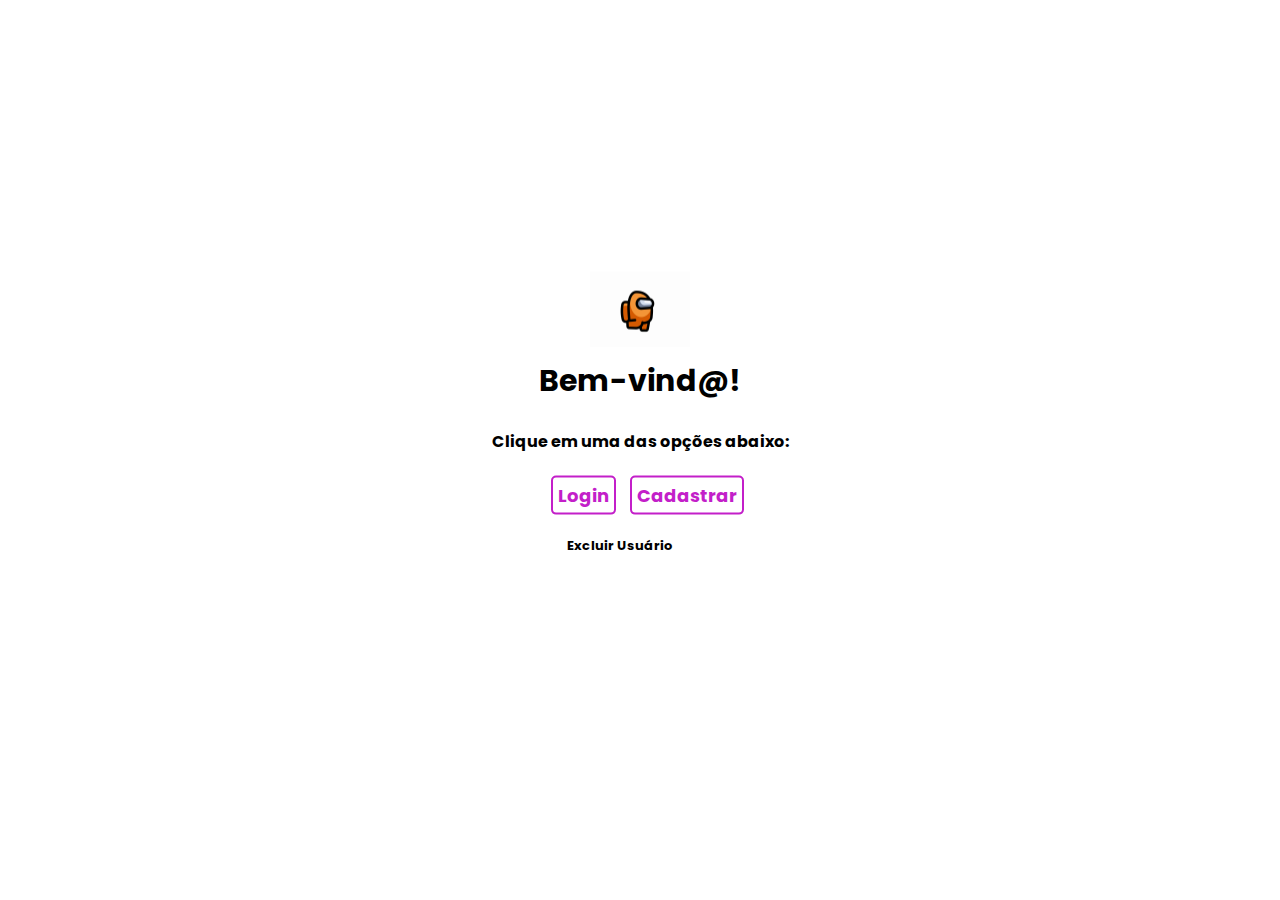
<file: singin-and-singup/index.html>
<!DOCTYPE html>
<html lang="pt-BR">
  <head>
    <meta charset="UTF-8" />
    <meta http-equiv="X-UA-Compatible" content="IE=edge" />
    <meta name="viewport" content="width=device-width, initial-scale=1.0" />
    <title>Homepage</title>
    <link rel="stylesheet" href="index.css" />
  </head>
  <body>
    <div class="box">
      <div class="image">
        <img
          src="./images/image_processing20201111-15048-gcb51a.gif"
          width="100px "
        />
      </div>
      <h2>Bem-vind@!</h2>
      <p>Clique em uma das opções abaixo:</p>
      <div class="diretion">
        <a href="./assents/html/login.html" id="loginBox">Login</a>
        <a href="./assents/html/cadastro.html" id="cadastroBox">Cadastrar</a>
        <br />
        <br />
        <a href="" id="options">Excluir Usuário</a>
      </div>
    </div>
  </body>
</html>
</file>
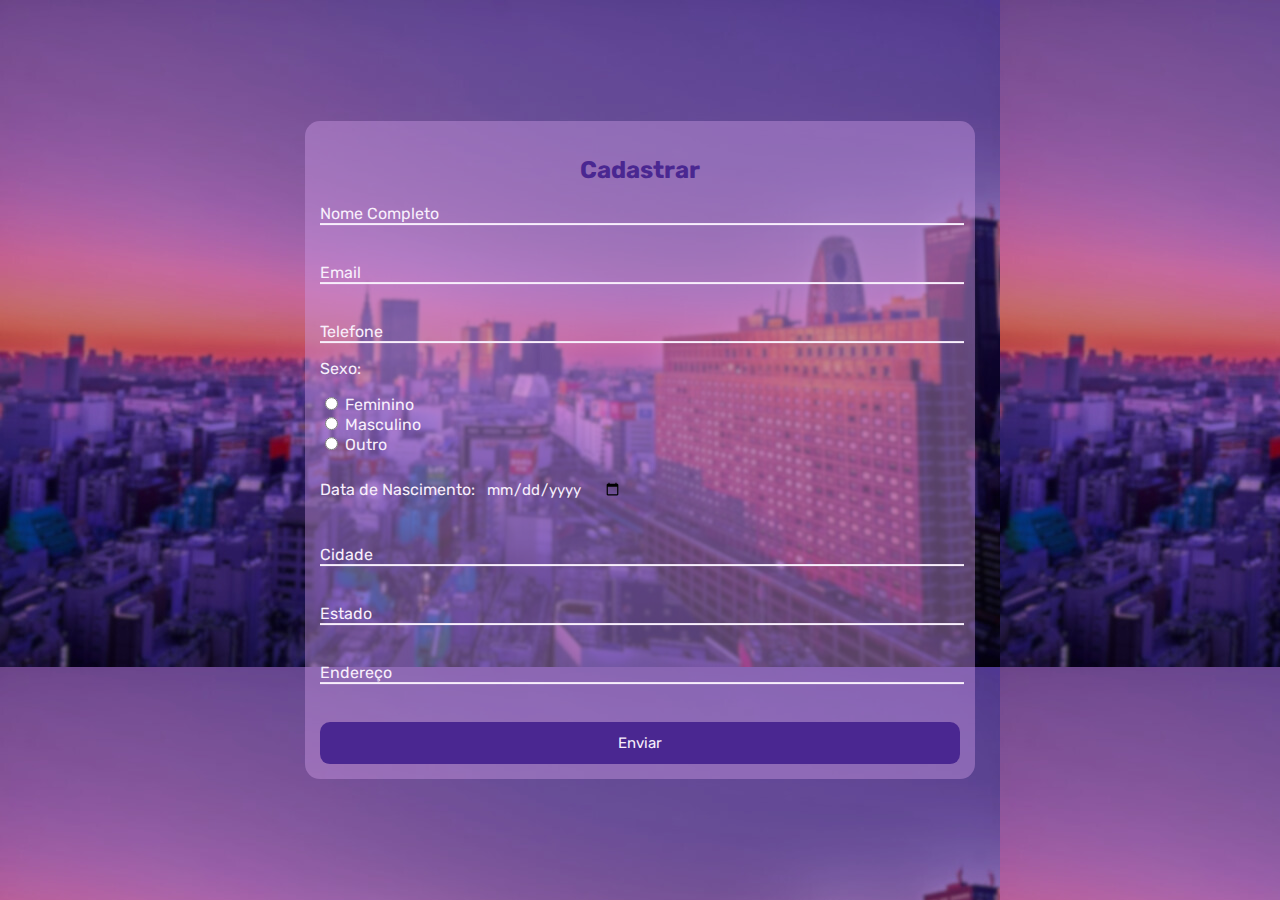
<file: sign-in-up-page/cadatro.html>
<!DOCTYPE html>
<html lang="pt-BR">
<head>
    <meta charset="UTF-8">
    <meta name="viewport" content="width=device-width, initial-scale=1.0">
    <title>Cadastro</title>
    <link rel="stylesheet" href="cadastro.css">
</head>
<body>
    <div class="box">
        <form action=""> 
            <h2>Cadastrar</h2>
            <div class="inputBox">
                <input type="text" name="nome" id="nome" class="inputUser" required>
                <label for="nome" class="labelInput">Nome Completo</label>
            </div>
            <br><br>
            <div class="inputBox">
                <input type="text" name="email" id="email" class="inputUser" required>
                <label for="email" class="labelInput">Email</label>
            <br><br>
            <div class="inputBox">
                <input type="tel" name="telefone" id="telefone" class="inputUser" required>
                <label for="telefone" class="labelInput">Telefone</label>
            </div>
            <p>Sexo:</p>
            <input type="radio" name="genero" id="feminino" value="feminino" required>
            <label for="feminino">Feminino</label> <br>
            <input type="radio" name="genero" id="masculino" value="masculino" required>
            <label for="masculino">Masculino</label> <br>
            <input type="radio" name="genero" id="outro" value="outro" required>
            <label for="outro">Outro</label>
            <br><br>
            <div class="inputDate">
                <label for="datanascimento">Data de Nascimento:</label>
                <input type="date" name="datanascimento" id="datanascimento" required>
            </div>
            <br><br>
            <div class="inputBox">
                <input type="text" name="cidade" id="cidade" class="inputUser" required>
                <label for="cidade" class="labelInput">Cidade</label>
            </div>
            <br><br>
            <div class="inputBox">
                <input type="text" name="estado" id="estado" class="inputUser" required>
                <label for="estado" class="labelInput">Estado</label>
            </div>
            <br><br>
            <div class="inputBox">
                <input type="text" name="endereco" id="endereco" class="inputUser" required>
                <label for="endereco" class="labelInput">Endereço</label>
            </div>
            <br><br>
            <input type="submit" name="submit" id="submit" value="Enviar" class="submit-button">
        </form>
    </div>
</body>
</html>
</file>
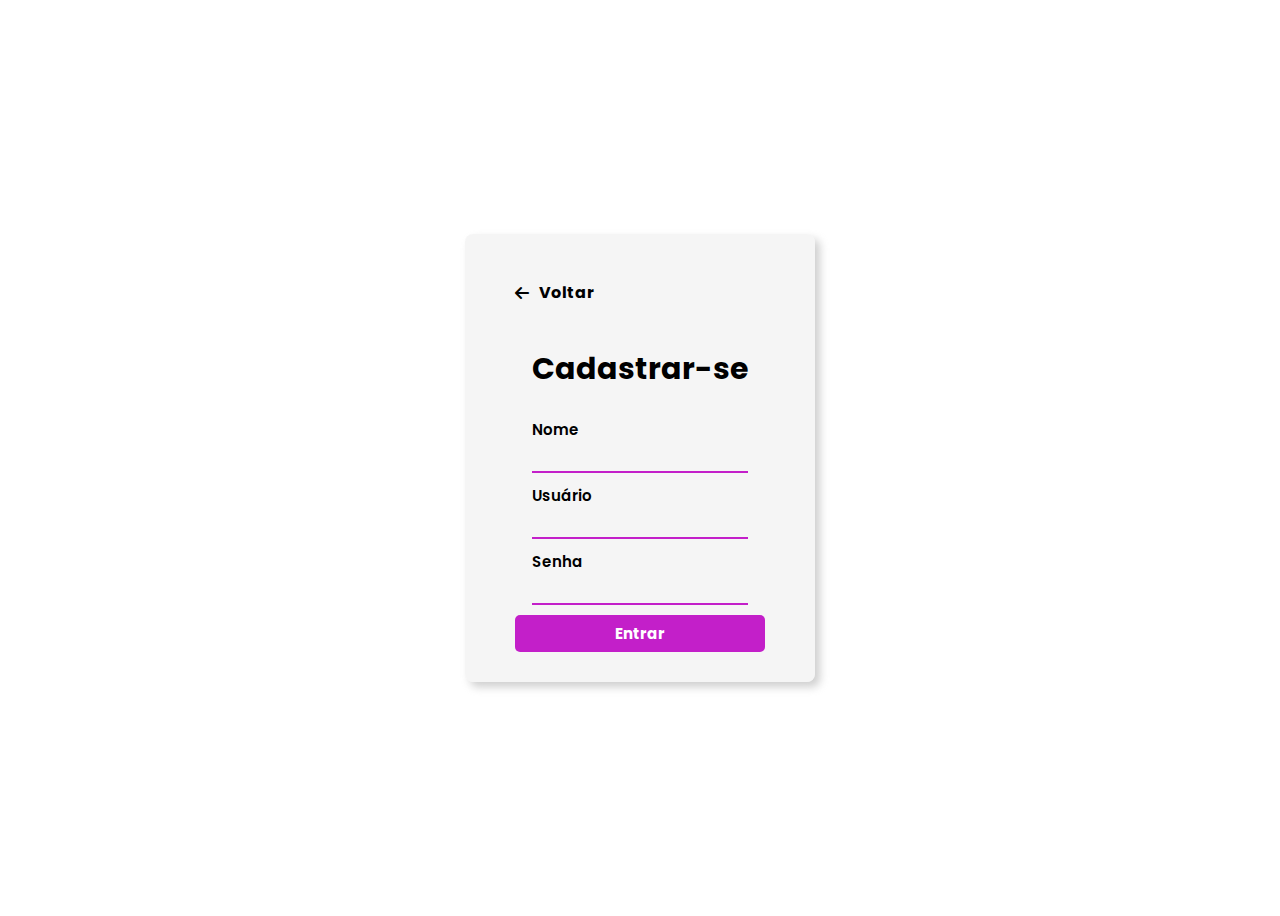
<file: singin-and-singup/assents/html/cadastro.html>
<!DOCTYPE html>
<html lang="pt-BR">
  <head>
    <meta charset="UTF-8" />
    <meta name="viewport" content="width=device-width, initial-scale=1.0" />
    <title>Cadastro</title>
    <link rel="stylesheet" href="../css/cadastro.css">
    <link
    rel="stylesheet"
    href="https://cdnjs.cloudflare.com/ajax/libs/font-awesome/6.4.0/css/all.min.css"
  />
  </head>
  <body>
    <body>
      <div class="box">
        <form>
          <a href="../../index.html" id="voltar">
            <i class="fa-solid fa-arrow-left"></i>
            <h3>Voltar</h3></a
          >
          <h2>Cadastrar-se</h2>

          <div id="input">
            <div class="inputBox">
              <label for="name"
                >Nome
                <div class="inputField">
                  <input type="text" id="nome" name="nome" />
                </div>
              </label>
            </div>

            <div id="input">
              <div class="inputBox">
                <label for="usuario"
                  >Usuário
                  <div class="inputField">
                    <input type="text" id="usuario" name="usuario" />
                  </div>
                </label>
              </div>

            <div id="input">
              <div class="inputBox">
                <label for="senha"
                  >Senha
                  <div class="inputField">
                    <input type="password" id="senha" name="senha" />
                  </div>
                </label>
              </div>

              <a href="../../index.html" id="back">
                <button type="submit" id="cadastroButton">Entrar</button>
              </a>

            </div>
  </body>
</html>
</file>
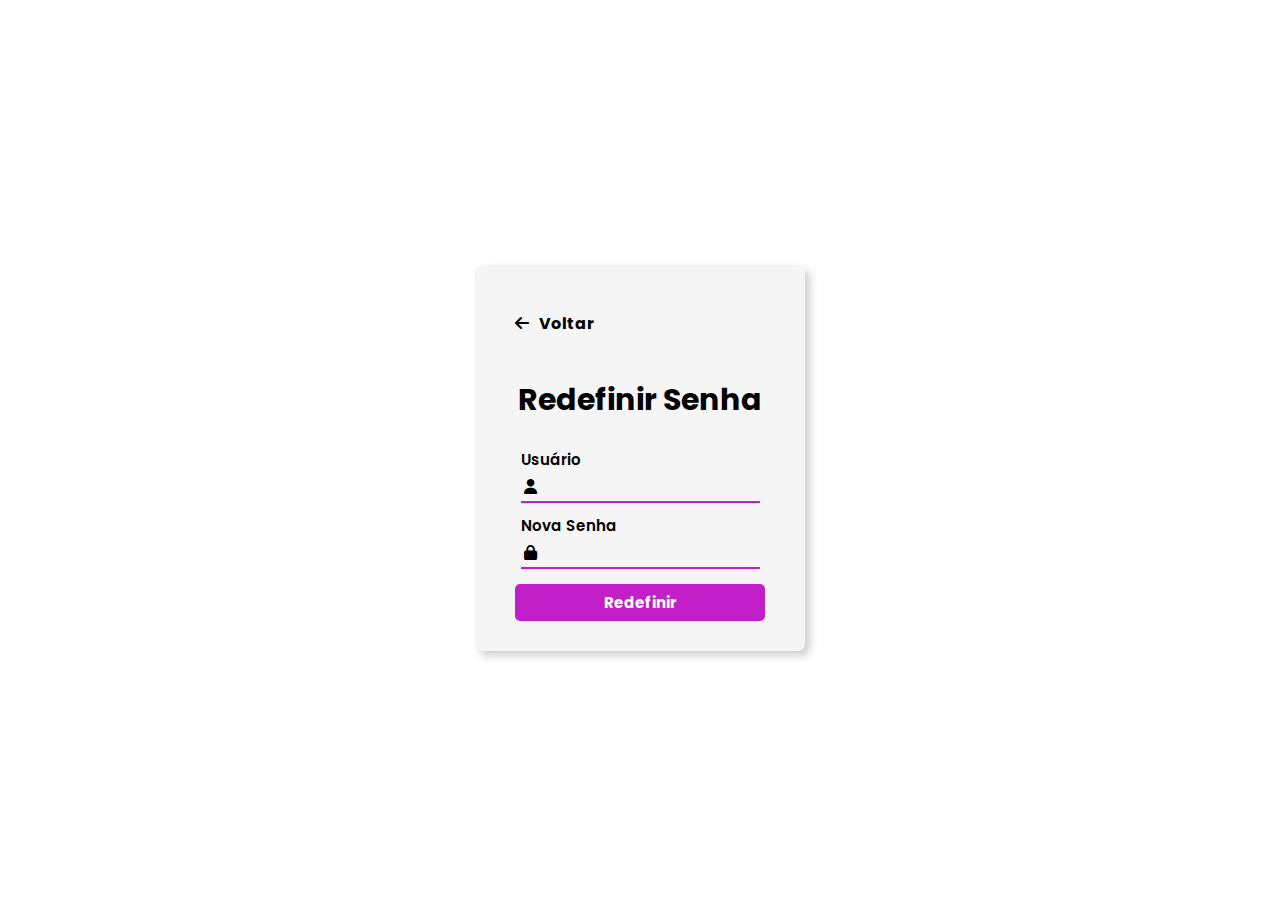
<file: singin-and-singup/assents/html/esquecer-senha.html>
<!DOCTYPE html>
<html lang="pt-Br">
  <head>
    <meta charset="UTF-8" />
    <meta name="viewport" content="width=device-width, initial-scale=1.0" />
    <title>Redefinir Senha</title>
    <link rel="stylesheet" href="../css/esquecer-senha.css" />
    <link
      rel="stylesheet"
      href="https://cdnjs.cloudflare.com/ajax/libs/font-awesome/6.4.0/css/all.min.css">
  </head>
  <body>  
    <div class="box">
      <form id="recuperarSenhaForm">
        <a href="../html/login.html" id="voltar">
          <i class="fa-solid fa-arrow-left"></i>
          <h3>Voltar</h3></a> 

        <h2>Redefinir Senha</h2>

        <div id="input">
          <div id="input">
            <div class="inputBox">
              <label for="rUsuario"
                >Usuário
                <div class="inputField">
                  <i class="fa-solid fa-user"></i>
                  <input type="text" id="rUsuario" name="usuario" />
                </div>
              </label>
            </div>

            <div id="input">
              <div class="inputBox">
                <label for="rNovaSenha"
                  >Nova Senha
                  <div class="inputField">
                    <i class="fa-solid fa-lock"></i>
                    <input type="password" id="rNovaSenha" name="usuario" />
                  </div>
                </label>
              </div>

              <a href="../../index.html" id="backlogin">
                <button type="submit" id="redefinirButton">Redefinir</button>
              </a>
      </form>
    </div>
  </body>
</html>
</file>
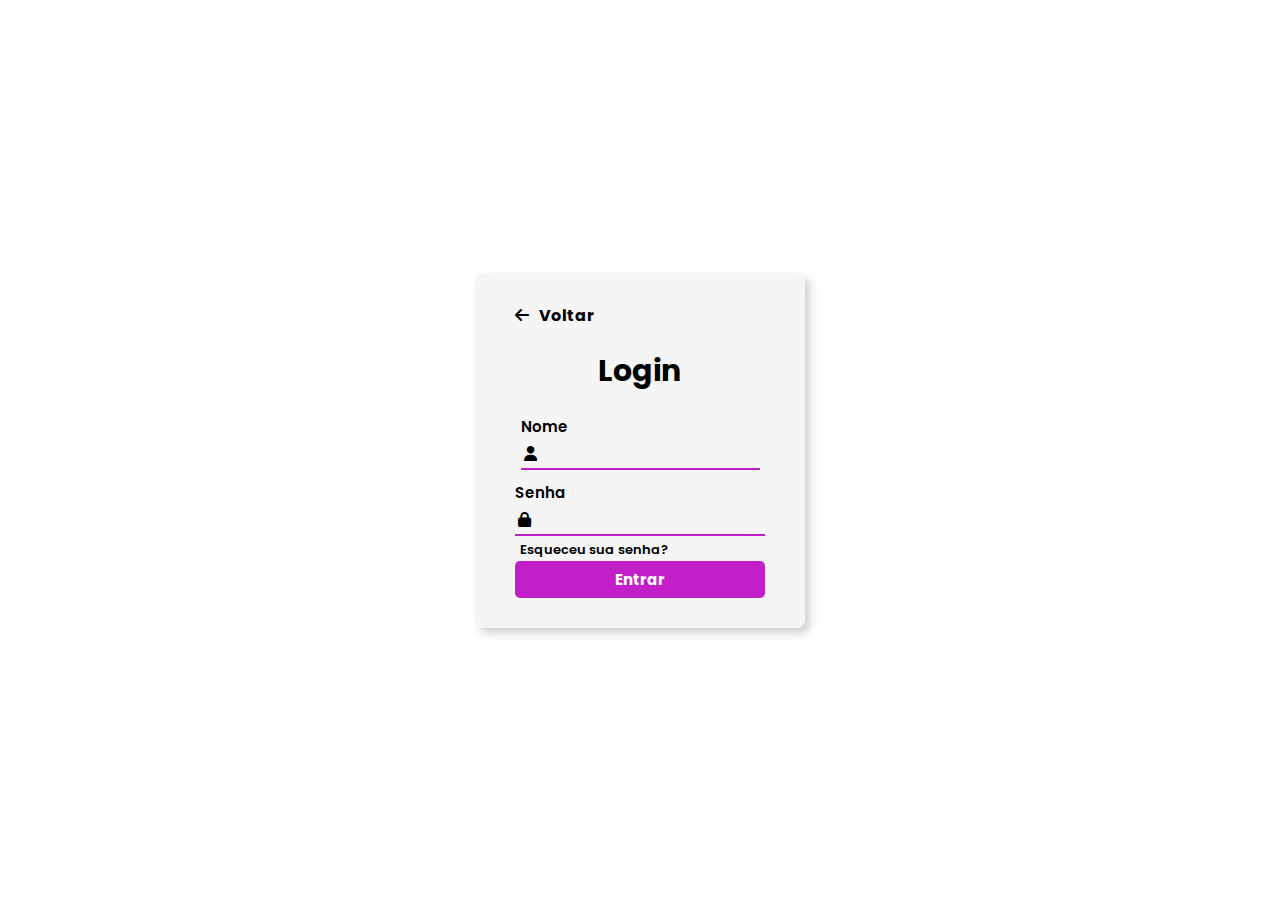
<file: singin-and-singup/assents/html/login.html>
<!DOCTYPE html>
<html lang="pt-BR">
  <head>
    <meta charset="UTF-8" />
    <meta http-equiv="X-UA-Compatible" content="IE=edge" />
    <meta name="viewport" content="width=device-width, initial-scale=1.0" />
    <title>Login</title>
    <link rel="stylesheet" href="../css/login.css" />
    <link
      rel="stylesheet"
      href="https://cdnjs.cloudflare.com/ajax/libs/font-awesome/6.4.0/css/all.min.css"
    />
  </head>
  <body>
    <div class="box">
      <form>
        <a href="../../index.html" id="voltar">
          <i class="fa-solid fa-arrow-left"></i>
          <h3>Voltar</h3></a
        >
        <h2>Login</h2>
        <div id="input">
          <div class="inputBox">
            <label for="name"
              >Nome
              <div class="inputField">
                <i class="fa-solid fa-user"></i>
                <input type="text" id="nome" name="nome" />
              </div>
            </label>
          </div>

          <div class="inputBox">
            <label for="senha"
              >Senha
              <div class="inputField">
                <i class="fa-solid fa-lock"></i>
                <input type="password" id="senha" name="senha" />
              </div>
            </label>

            <div id="esquecer">
              <a href="../html/esquecer-senha.html">Esqueceu sua senha?</a>
            </div>

            <a href="#" id="back">
              <button type="submit" id="loginButton">Entrar</button>
            </a>
          </div>
        </div>
      </form>
    </div>
  </body>
</html>
</file>
<file: singin-and-singup/index.css>
@import url("https://fonts.googleapis.com/css2?family=Poppins:wght@200&display=swap");

* {
  font-family: "Poppins", sans-serif;
}

.box {
  color: rgb(0, 0, 0);
  position: absolute;
  top: 50%;
  left: 50%;
  transform: translate(-50%, -50%);
  padding: 15px;
  border-radius: 15px;
  width: 50%;
}

.diretion {
  font-weight: bold;
  cursor: pointer;
  width: 100%;
  padding: 12px;
  font-size: 18px;
  text-align: center;
}

#loginBox {
  text-decoration: none;
  color: rgb(195, 31, 201);
  width: 50px;
  height: 0px;
  padding: 5px;
  border: 2px solid rgb(195, 31, 201);
  background-color: transparent;
  border-radius: 5px;
  transition: all 0.4s ease-in-out;
}

#loginBox:hover {
  transform: scaleX(-1) rotate(90deg);
  background-color: rgb(195, 31, 201);
  color: white;
}

#cadastroBox {
  text-decoration: none;
  color: rgb(195, 31, 201);
  width: 60px;
  height: 0px;
  padding: 5px;
  border: 2px solid rgb(195, 31, 201);
  background-color: transparent;
  border-radius: 5px;
  transition: all 0.4s ease-in-out;
  margin: 10px;
}

#cadastroBox:hover {
  transform: scaleX(-1) rotate(90deg);
  background-color: rgb(195, 31, 201);
  color: white;
}

p {
  font-weight: 700;
  text-align: center;
}

h2 {
  font-size: 30px;
  justify-content: center;
  text-align: center;
}

.image {
  position: absolute;
  top: -2%;
  left: 50%;
  transform: translate(-50%, -50%);
}

#options {
  font-size: 13px;
  text-decoration: none;
  text-align: center;
  color: black;
  display: flex;
  justify-content: center;
  margin-left: -10%;
  position: relative;
}

#options:hover {
  color: rgb(195, 31, 201);
}
</file>
<file: sign-in-up-page/cadastro.css>
@import url('https://fonts.googleapis.com/css2?family=Rubik&display=swap');
body{
    font-family: 'Rubik', sans-serif;
    background-image: url("./image/01.jpg");
}
.box{
    color: rgb(248, 239, 252);
    position: absolute;
    top: 50%;
    left: 50%;
    transform: translate(-50%,-50%);
    background-color: rgba(206, 155, 229, 0.418);
    padding: 15px;
    border-radius: 15px;
    width: 50%;
}
h2{
    color: hsl(260, 58%, 36%);
    text-align: center;
}
.inputBox{
    position: relative;
}
.inputUser{
    background: none;
    border: none;
    border-bottom:2px solid rgb(248, 239, 252);
    outline: none;
    color: rgb(248, 239, 252);
    font-size: 15px;
    width: 100%;
    letter-spacing: 2px;
}
.labelInput{
    position: absolute;
    top: 0px;
    left: 0px;
    pointer-events: none;
    transition: .5s;
}
.inputUser:focus ~ .labelInput, 
.inputUser:valid ~ .labelInput{
    top: -20px;
    font-size: 12px;
}
.submit-button{
    background-color: hsl(260, 58%, 36%);
    color: rgb(248, 239, 252);
    font-family: 'Rubik', sans-serif;
    width: 100%;
    border: none;
    padding: 12px;
    border-radius: 10px;
    font-size: 15px;
    border-color: rgb(248, 239, 252);
    outline: none;
    cursor: pointer;
}
#datanascimento{
    border: none;
    padding: 7px;
    border-radius: 10px;
    background: none;
    outline: none;
    color: rgb(248, 239, 252);
    font-size: 15px;
    font-family: 'Rubik', sans-serif;
}
</file>
<file: singin-and-singup/assents/css/cadastro.css>
@import url("https://fonts.googleapis.com/css2?family=Poppins:wght@200&display=swap");

* {
  font-family: "Poppins", sans-serif;
}

.box {
  height: 100vh;
  width: 100%;
  background: #fff;
  display: flex;
  align-items: center;
  justify-content: center;
}

form {
  background-color: rgba(236, 236, 236, 0.514);
  display: flex;
  flex-direction: column;
  padding: 30px 50px;
  border-radius: 8px;
  gap: 0px;
  box-shadow: 5px 5px 8px rgba(158, 157, 157, 0.493);
  height: fit-content;
}

h2 {
  text-align: center;
  font-size: 30px;
  position: relative;
}

h2::after {
  content: " ";
  width: 0%;
  height: 2px;
  background-color: rgb(195, 31, 201);
  position: absolute;
  left: 0;
  bottom: -4%;
  transition: 0.5s ease-in-out;
}

h2:hover::after {
  width: 100%;
}

#input {
  outline: none;
  display: flex;
  flex-direction: column;
  align-items: center;
  justify-content: center;
  gap: 10px;
}

.inputBox label {
  font-size: 15px;
  font-weight: 600;
}

.inputField {
  display: flex;
  align-items: center;
  gap: 10px;
  padding: 3px;
  cursor: text;
  border-bottom: 2px solid rgb(195, 31, 201);
}

.inputField input {
  border: none;
  outline: none;
  background-color: transparent;
  width: 200px;
  font-size: 15px;
  padding: 0px 5px;
}

#cadastroButton {
  border: none;
  background-color: rgb(195, 31, 201);
  color: #fff;
  font-size: 15px;
  padding: 7px;
  font-weight: bold;
  border-radius: 5px;
  cursor: pointer;
  width: 250px;
}

#cadastroButton:hover {
  transform: scale(1.05);
}

#voltar {
  color: black;
  text-decoration: none;
  display: flex;
  align-items: center;
}

#voltar h3 {
  margin-left: 10px;
  font-size: 16px;
}

#voltar:hover {
  color: rgb(195, 31, 201);
}
</file>
<file: singin-and-singup/assents/css/esquecer-senha.css>
@import url("https://fonts.googleapis.com/css2?family=Poppins:wght@200&display=swap");

* {
  font-family: "Poppins", sans-serif;
}

.box {
  height: 100vh;
  width: 100%;
  background: #fff;
  display: flex;
  align-items: center;
  justify-content: center;
}

form {
  background-color: rgba(236, 236, 236, 0.514);
  display: flex;
  flex-direction: column;
  padding: 30px 40px;
  border-radius: 8px;
  box-shadow: 5px 5px 8px rgba(158, 157, 157, 0.493);
  height: fit-content;
}

h2 {
  text-align: center;
  font-size: 30px;
  position: relative;
}

h2::after {
  content: " ";
  width: 0%;
  height: 2px;
  background-color: rgb(195, 31, 201);
  position: absolute;
  left: 0;
  bottom: -4%;
  transition: 0.5s ease-in-out;
}

h2:hover::after {
  width: 100%;
}

#input {
  outline: none;
  display: flex;
  flex-direction: column;
  align-items: center;
  justify-content: center;
  gap: 10px;
}

.inputBox label {
  font-size: 15px;
  font-weight: 600;
}
.inputField {
  display: flex;
  align-items: center;
  gap: 10px;
  padding: 3px;
  cursor: text;
  border-bottom: 2px solid rgb(195, 31, 201);
}

.inputField input {
  border: none;
  outline: none;
  background-color: transparent;
  width: 200px;
  font-size: 15px;
  padding: 0px 5px;
}

#redefinirButton {
  border: none;
  background-color: rgb(195, 31, 201);
  color: #fff;
  font-size: 15px;
  padding: 7px;
  font-weight: bold;
  border-radius: 5px;
  cursor: pointer;
  width: 250px;
  margin-top: 5px;
}

#redefinirButton:hover {
  transform: scale(1.05);
}

#voltar {
  color: black;
  text-decoration: none;
  display: flex;
  align-items: center;
}

#voltar h3 {
  margin-left: 10px;
  font-size: 16px;
}

#voltar:hover {
  color: rgb(195, 31, 201);
}
</file>
<file: singin-and-singup/assents/css/login.css>
@import url("https://fonts.googleapis.com/css2?family=Poppins:wght@200&display=swap");

* {
  font-family: "Poppins", sans-serif;
  margin: 0;
  padding: 0;
}

.box {
  height: 100vh;
  width: 100%;
  background: #fff;
  display: flex;
  align-items: center;
  justify-content: center;
}

form {
  background-color: rgba(236, 236, 236, 0.514);
  display: flex;
  flex-direction: column;
  padding: 30px 40px;
  border-radius: 8px;
  gap: 20px;
  box-shadow: 5px 5px 8px rgba(158, 157, 157, 0.493);
  height: fit-content;
}

h2 {
  text-align: center;
  font-size: 30px;
  position: relative;
}

h2::after {
  content: " ";
  width: 0%;
  height: 2px;
  background-color: rgb(195, 31, 201);
  position: absolute;
  left: 0;
  bottom: -4%;
  transition: 0.5s ease-in-out;
}

h2:hover::after {
  width: 100%;
}

#input {
  outline: none;
  display: flex;
  flex-direction: column;
  align-items: center;
  justify-content: center;
  gap: 10px;
}

.inputBox label {
  font-size: 15px;
  font-weight: 600;
}

.inputField {
  display: flex;
  align-items: center;
  gap: 10px;
  padding: 3px;
  cursor: text;
  border-bottom: 2px solid rgb(195, 31, 201);
}

.inputField input {
  border: none;
  outline: none;
  background-color: transparent;
  width: 200px;
  font-size: 15px;
  padding: 0px 5px;
}

#esquecer a {
  text-decoration: none;
  color: rgb(0, 0, 0);
  font-weight: 600;
  font-size: 13px;
  padding: 5px;
}

#esquecer a:hover {
  color: rgb(195, 31, 201);
}

#loginButton {
  border: none;
  background-color: rgb(195, 31, 201);
  color: #fff;
  font-size: 15px;
  padding: 7px;
  font-weight: bold;
  border-radius: 5px;
  cursor: pointer;
  width: 250px;
}

#loginButton:hover {
  transform: scale(1.05);
}

#voltar {
  color: black;
  text-decoration: none;
  display: flex;
  align-items: center;
}

#voltar h3 {
  margin-left: 10px;
  font-size: 16px;
}

#voltar:hover {
  color: rgb(195, 31, 201);
}
</file>
